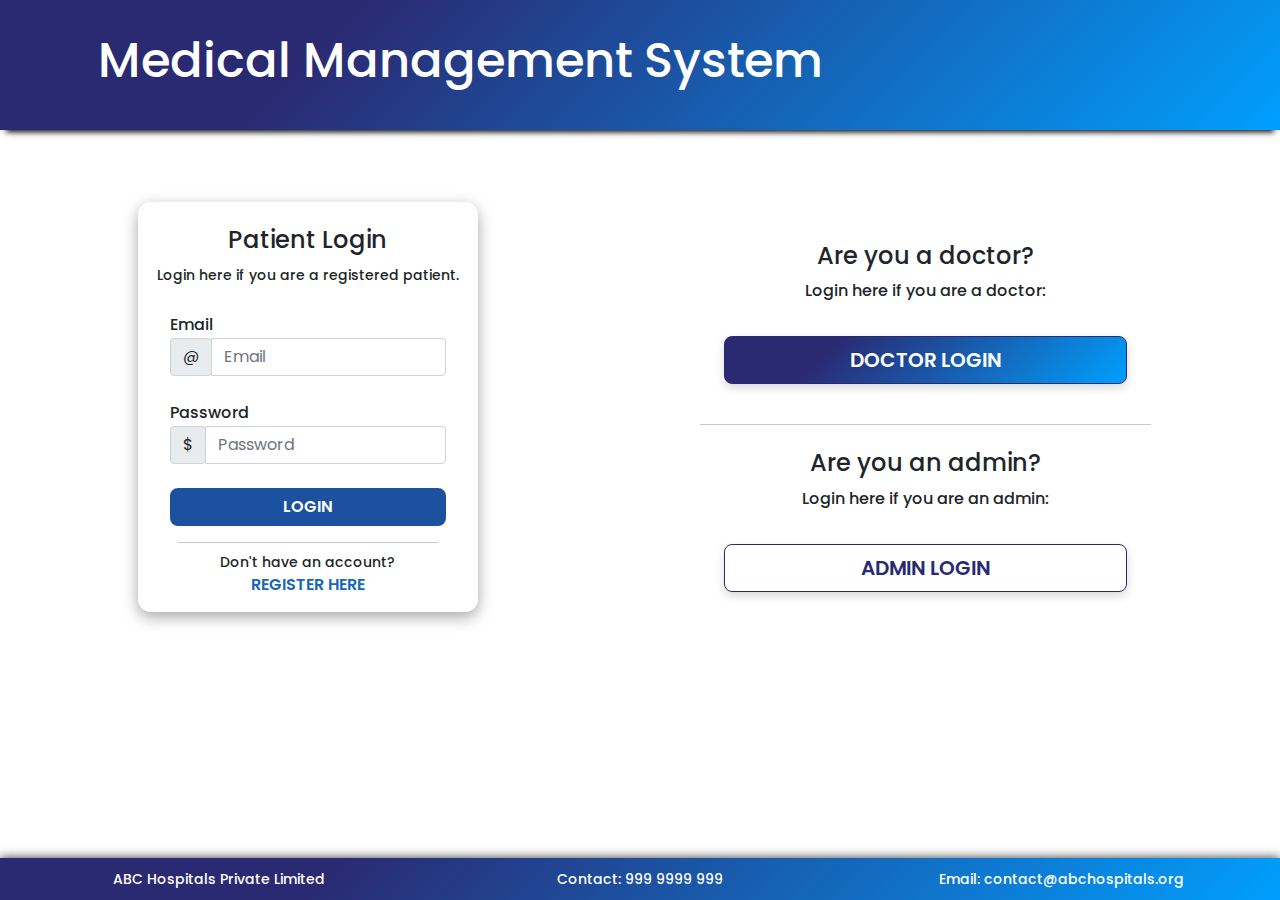
<file: index.html>
<!DOCTYPE html>
<html lang="en">

<head>
    <meta charset="UTF-8">
    <meta http-equiv="X-UA-Compatible" content="IE=edge">
    <meta name="viewport" content="width=device-width, initial-scale=1.0">
    <title>Home</title>
    <link rel="stylesheet" href="css/bootstrap.min.css" />
    <link rel="stylesheet" href="css/index.css" />
</head>

<body>

    <section>
        <div class="banner">
            <div class="container">
                <h1 class="display-5 text-white">Medical Management System</h1>
            </div>
        </div>
    </section>


    <section>
        <div class="container text-center main-content justify-content-md-center">
            <div class="row justify-content-md-center">

                <div class="col col-lg-4 col-md-8 col-sm-10">
                    <!-- Card containing the patient login form -->
                    <div class="card">
                        <div class="card-title mt-4">
                            <h4>Patient Login</h4>
                            <small>Login here if you are a registered patient.</small>
                        </div>
                        <div class="card-content">
                            <!-- Patient login form -->
                            <form action="" method="" autocomplete="off">
                                <div class="input-label text-start">Email</div>
                                <div class="input-group mb-4">
                                    <div class="input-group-prepend">
                                        <span class="input-group-text" id="basic-addon1">@</span>
                                    </div>
                                    <input type="text" class="form-control username" name="email" placeholder="Email"
                                        aria-label="Email" aria-describedby="basic-addon1">
                                </div>
                                <div class="input-label text-start">Password</div>
                                <div class="input-group mb-3">
                                    <div class="input-group-prepend">
                                        <span class="input-group-text username" id="basic-addon1">$</span>
                                    </div>
                                    <input type="password" class="form-control password" name="password"
                                        placeholder="Password" aria-label="Password" aria-describedby="basic-addon">
                                </div>
                                <!-- <div class="error-text">
                                    <small>The username or password entered by you is incorrect. Please try
                                        again!</small>
                                </div> -->
                                <button type="submit" class="btn btn-login w-100 mt-2 mb-2">LOGIN</button>
                            </form>
                            <div class="card-bt">
                                <hr class="m-2">
                                <small>
                                    Don't have an account?
                                </small>
                                <br>
                                <a href="../html/register.html">Register Here</a>
                            </div>
                        </div>
                    </div>

                </div>


                <div class="col-lg-2"></div>


                <div class="col col-lg-5 col-md-8 col-sm-10 mt-4">
                    <!-- Link to doctor login form -->
                    <div class="row m-4 justify-content-md-center">
                        <h4>Are you a doctor?</h4>
                        <p>Login here if you are a doctor:</p>
                        <a href="../html/doctor_login.html" class="btn btn-lg btn-blue mt-3 mb-3">Doctor
                            Login</a>
                    </div>

                    <hr>

                    <!-- Link to doctor login form -->
                    <div class="row m-4 justify-content-md-center">
                        <h4>Are you an admin?</h4>
                        <p>Login here if you are an admin:</p>
                        <a href="../html/admin_login.html" class="btn btn-lg btn-blue btn-blue-l mt-3">Admin Login</a>
                    </div>
                </div>

            </div>
        </div>
    </section>

    <!-- Footer -->
    <div class="container-fluid text-center text-white footer">
        <div class="row p-2">
            <div class="col-md-4 col-lg-4">
                <small>ABC Hospitals Private Limited</small>
            </div>
            <div class="col-md-4 col-lg-4">
                <small>Contact: 999 9999 999</small>
            </div>
            <div class="col-md-4 col-lg-4">
                <small>Email: contact@abchospitals.org</small>
            </div>
        </div>
    </div>

</body>

</html>
</file>
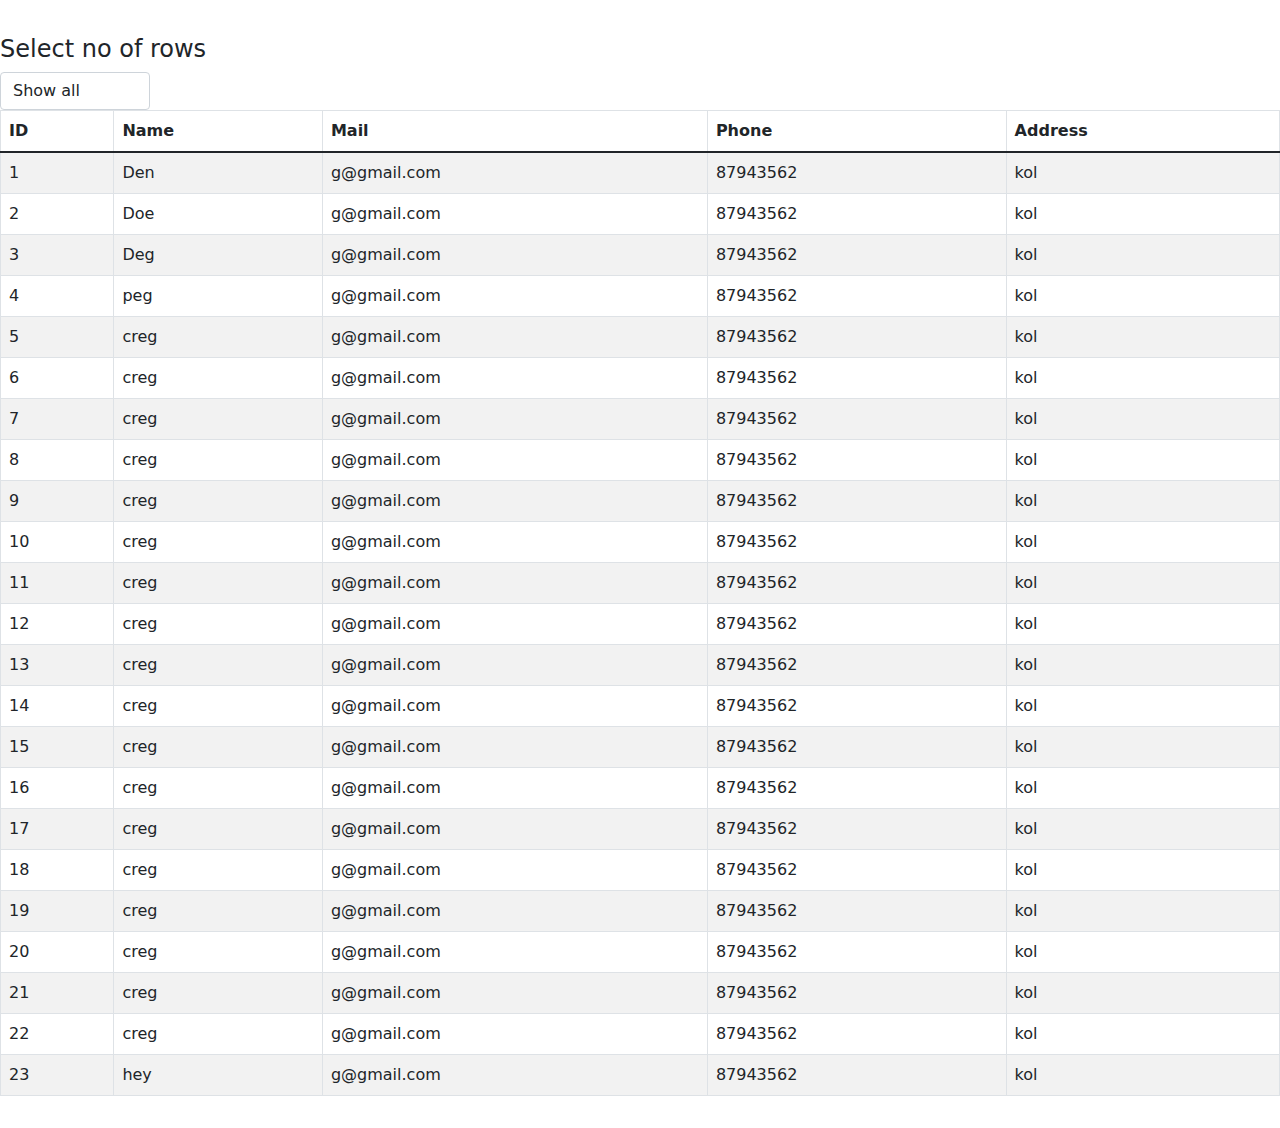
<file: tables2.html>
<!DOCTYPE html>
<head>
    <meta charset="utf-8">
    <meta http-equiv="X-UA-Compatible" content="IE=edge">
    <meta name="viewport" content="width-device-width, initial-scale=1">
    <title>Table pagination</title>
    <link href="css/bootstrap.min.css" rel="stylesheet"/>
</head>
<body>
    <div class="container1" style="margin-top:35px">
        <h4>Select no of rows</h4>
        <div class="form-group">
            <select name="state" id="maxRows" class="form-control" style="width:150px;">
                <option value="5000">Show all</option>
                <option value="5">5</option>
                <option value="10">10</option>
               
            
            </select>


        </div>
    
    <table id="myTable" class="table table-bordered table-striped">
        <thead>
        <tr>
            <th>Name</th>
            <th>Mail</th>
            <th>Phone</th>
            <th>Address</th>

        </tr>
    </thead>
        
            <tbody>
                <tr>
                    <td>Den</td>
                    <td>g@gmail.com</td>
                    <td>87943562</td>
                    <td>kol</td>

                </tr>
                <tr>
                    <td>Doe</td>
                    <td>g@gmail.com</td>
                    <td>87943562</td>
                    <td>kol</td>

                </tr>
                <tr>
                    <td>Deg</td>
                    <td>g@gmail.com</td>
                    <td>87943562</td>
                    <td>kol</td>

                </tr>
                <tr>
                    <td>peg</td>
                    <td>g@gmail.com</td>
                    <td>87943562</td>
                    <td>kol</td>

                </tr>
                <tr><td>creg</td><td>g@gmail.com</td><td>87943562</td><td>kol</td></tr>
                <tr><td>creg</td><td>g@gmail.com</td><td>87943562</td><td>kol</td></tr>
                <tr><td>creg</td><td>g@gmail.com</td><td>87943562</td><td>kol</td></tr>
                <tr><td>creg</td><td>g@gmail.com</td><td>87943562</td><td>kol</td></tr>
                <tr><td>creg</td><td>g@gmail.com</td><td>87943562</td><td>kol</td></tr>
                <tr><td>creg</td><td>g@gmail.com</td><td>87943562</td><td>kol</td></tr>
                <tr><td>creg</td><td>g@gmail.com</td><td>87943562</td><td>kol</td></tr>
                <tr><td>creg</td><td>g@gmail.com</td><td>87943562</td><td>kol</td></tr>
                <tr><td>creg</td><td>g@gmail.com</td><td>87943562</td><td>kol</td></tr>
                <tr><td>creg</td><td>g@gmail.com</td><td>87943562</td><td>kol</td></tr>
                <tr><td>creg</td><td>g@gmail.com</td><td>87943562</td><td>kol</td></tr>
                <tr><td>creg</td><td>g@gmail.com</td><td>87943562</td><td>kol</td></tr>
                <tr><td>creg</td><td>g@gmail.com</td><td>87943562</td><td>kol</td></tr>
                <tr><td>creg</td><td>g@gmail.com</td><td>87943562</td><td>kol</td></tr>
                <tr><td>creg</td><td>g@gmail.com</td><td>87943562</td><td>kol</td></tr>
                <tr><td>creg</td><td>g@gmail.com</td><td>87943562</td><td>kol</td></tr>
                <tr><td>creg</td><td>g@gmail.com</td><td>87943562</td><td>kol</td></tr>
                <tr><td>creg</td><td>g@gmail.com</td><td>87943562</td><td>kol</td></tr>
                <tr><td>hey</td><td>g@gmail.com</td><td>87943562</td><td>kol</td></tr>

            </tbody>

        
    </table>
    <div class="pagination-container">
        <nav>
            <ul class="pagination"></ul>

        </nav>

    </div>
    
    </div>

    <script
    src="https://code.jquery.com/jquery-3.6.0.min.js"
    integrity="sha256-/xUj+3OJU5yExlq6GSYGSHk7tPXikynS7ogEvDej/m4="
    crossorigin="anonymous"></script>
    <script src="css/bootstrap.min.js"></script>
    <script>
        var table='#myTable'
        $('#maxRows').on('change',function(){
            $('.pagination').html('')
            var trnum = 0
            var maxRows=parseInt($(this).val())
            var totalRows=$(table+' tbody tr').length
            $(table+' tr:gt(0)').each(function(){
                trnum++
                if(trnum > maxRows){
                    $(this).hide()
                }
                if(trnum <= maxRows){
                    $(this).show()
                }

            })
            if(totalRows>maxRows){
                var pagenum=Math.ceil(totalRows/maxRows)
                for(var i=1;i<=pagenum;){
                    $('.pagination').append('<li class="page-item" data-page="'+i+'">\<span class="page-link">'+ i++ +'<span class="sr-only"></span></span>\</li>').show()

                }
            }
            $('.pagination li:first-child').addClass('active')
            $('.pagination li').on('click',function(){
                var pageNum=$(this).attr('data-page')
                var trIndex=0;
                $('.pagination li').removeClass('active')
                $(this).addClass('active')
                $(table+' tr:gt(0)').each(function(){
                    trIndex++
                    if(trIndex>(maxRows*pageNum) || trIndex <=((maxRows*pageNum)-maxRows)){
                        $(this).hide()
                    } else{
                        $(this).show()
                    }
                })
            })

        })
        $(function(){
            $('table tr:eq(0)').prepend('<th>ID</th>')
            var id=0;
            $('table tr:gt(0)').each(function(){
                id++
                $(this).prepend('<td>'+id+'</td>')
            })
        })

    </script>

</body>


</html>
</file>
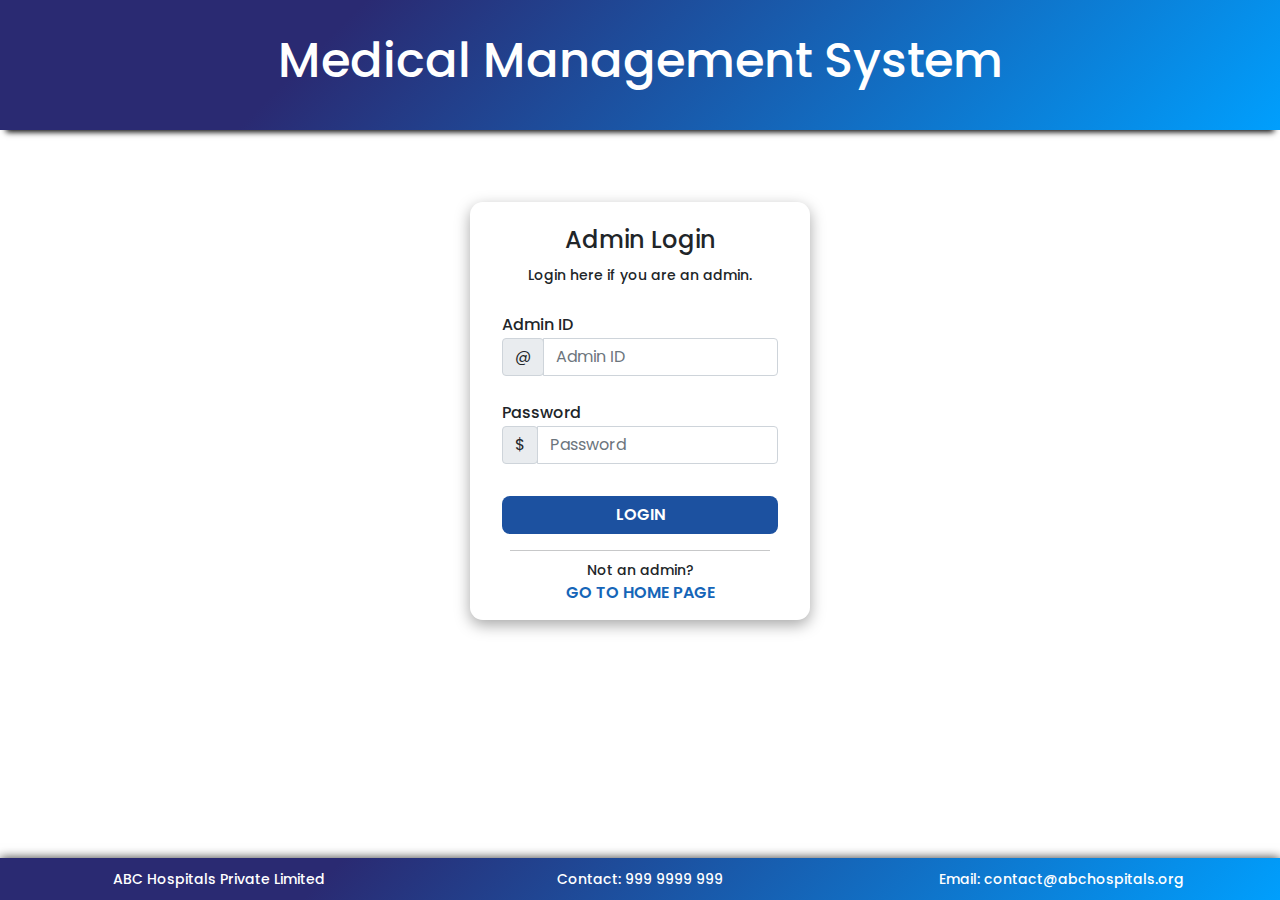
<file: html/admin_login.html>
<!DOCTYPE html>
<html lang="en">

<head>
    <meta charset="UTF-8">
    <meta http-equiv="X-UA-Compatible" content="IE=edge">
    <meta name="viewport" content="width=device-width, initial-scale=1.0">
    <title>Home</title>
    <link rel="stylesheet" href="../css/bootstrap.min.css" />
    <link rel="stylesheet" href="../css/index.css" />
</head>

<body>

    <section>
        <div class="banner">
            <div class="container">
                <h1 class="display-5 text-white text-center">Medical Management System</h1>
            </div>
        </div>
    </section>


    <section>
        <div class="container text-center main-content justify-content-md-center mb-5">
            <div class="row justify-content-md-center">

                <div class="col col-lg-4 col-md-8 col-sm-10">

                    <div class="card mb-4">
                        <div class="card-title mt-4">
                            <h4>Admin Login</h4>
                            <small>Login here if you are an admin.</small>
                        </div>
                        <div class="card-content">
                            <!-- Login form for doctor -->
                            <form action="" method="" autocomplete="off">
                                <div class="input-label text-start">Admin ID</div>
                                <div class="input-group mb-4">
                                    <div class="input-group-prepend">
                                        <span class="input-group-text" id="basic-addon1">@</span>
                                    </div>
                                    <input type="text" class="form-control username" name="email" placeholder="Admin ID"
                                        aria-label="Admin ID" aria-describedby="basic-addon1">
                                </div>
                                <div class="input-label text-start">Password</div>
                                <div class="input-group mb-4">
                                    <div class="input-group-prepend">
                                        <span class="input-group-text username" id="basic-addon1">$</span>
                                    </div>
                                    <input type="password" class="form-control password" name="password"
                                        placeholder="Password" aria-label="Password" aria-describedby="basic-addon">
                                </div>
                                <!-- <div class="error-text">
                                    <small>The username or password entered by you is incorrect. Please try
                                        again!</small>
                                </div> -->
                                <button type="submit" class="btn btn-login w-100 mt-2 mb-2">LOGIN</button>
                            </form>
                            <div class="card-bt">
                                <hr class="m-2">
                                <small>
                                    Not an admin?
                                </small>
                                <br>
                                <a href="../index.html">Go to home page</a>
                            </div>
                        </div>
                    </div>

                </div>

            </div>
        </div>
    </section>

    <div class="container-fluid text-center text-white footer">
        <div class="row p-2">
            <div class="col-md-4 col-lg-4">
                <small>ABC Hospitals Private Limited</small>
            </div>
            <div class="col-md-4 col-lg-4">
                <small>Contact: 999 9999 999</small>
            </div>
            <div class="col-md-4 col-lg-4">
                <small>Email: contact@abchospitals.org</small>
            </div>
        </div>
    </div>

</body>

</html>
</file>
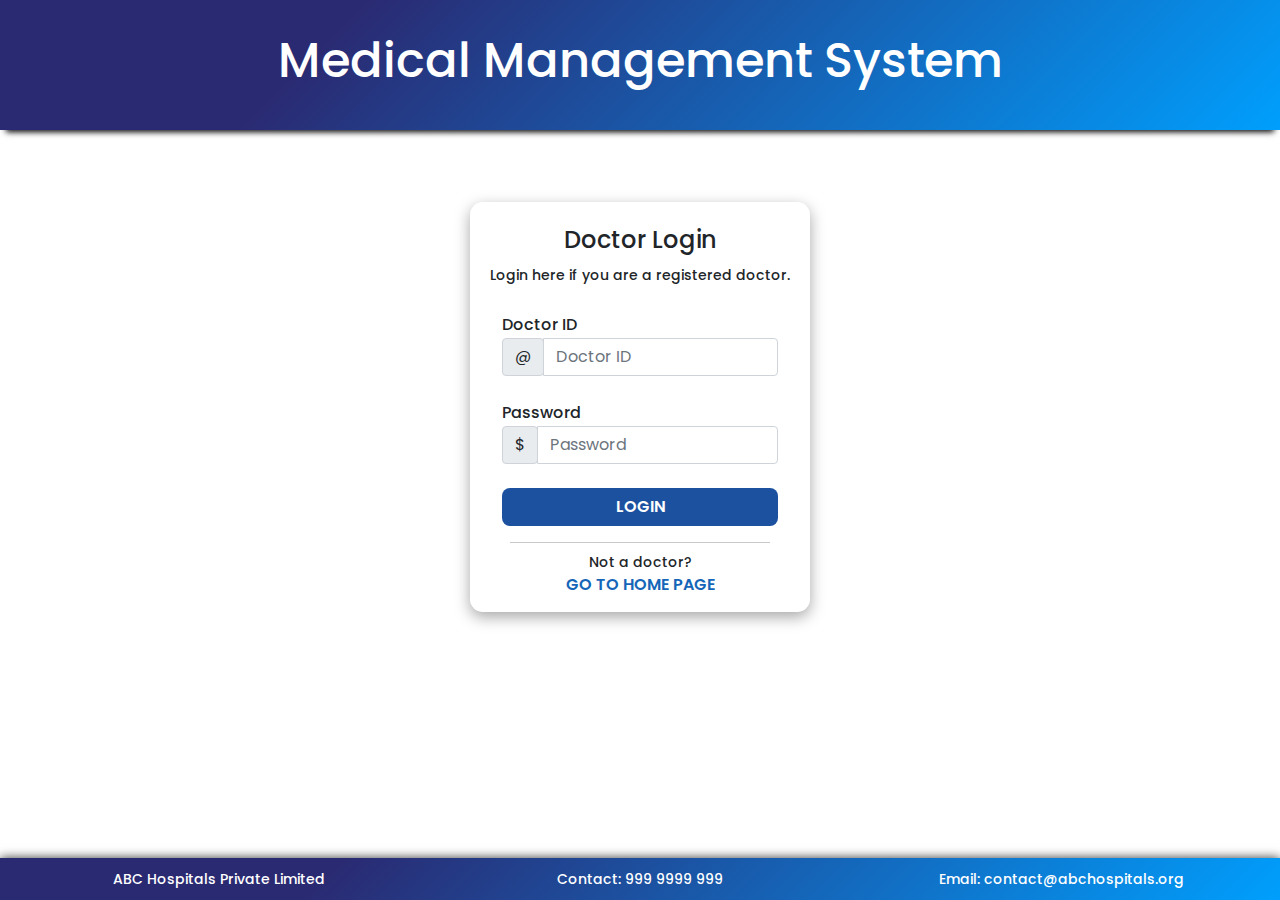
<file: html/doctor_login.html>
<!DOCTYPE html>
<html lang="en">

<head>
    <meta charset="UTF-8">
    <meta http-equiv="X-UA-Compatible" content="IE=edge">
    <meta name="viewport" content="width=device-width, initial-scale=1.0">
    <title>Home</title>
    <link rel="stylesheet" href="../css/bootstrap.min.css" />
    <link rel="stylesheet" href="../css/index.css" />
</head>

<body>

    <section>
        <div class="banner">
            <div class="container">
                <h1 class="display-5 text-white text-center">Medical Management System</h1>
            </div>
        </div>
    </section>


    <section>
        <div class="container text-center main-content justify-content-md-center mb-5">
            <div class="row justify-content-md-center">

                <div class="col col-lg-4 col-md-8 col-sm-10">

                    <div class="card mb-4">
                        <div class="card-title mt-4">
                            <h4>Doctor Login</h4>
                            <small>Login here if you are a registered doctor.</small>
                        </div>
                        <div class="card-content">
                            <!-- Login form for doctor -->
                            <form action="" method="" autocomplete="off">
                                <div class="input-label text-start">Doctor ID</div>
                                <div class="input-group mb-4">
                                    <div class="input-group-prepend">
                                        <span class="input-group-text" id="basic-addon1">@</span>
                                    </div>
                                    <input type="text" class="form-control username" name="doctorID"
                                        placeholder="Doctor ID" aria-label="Doctor ID" aria-describedby="basic-addon1">
                                </div>
                                <div class="input-label text-start">Password</div>
                                <div class="input-group mb-3">
                                    <div class="input-group-prepend">
                                        <span class="input-group-text username" id="basic-addon1">$</span>
                                    </div>
                                    <input type="password" class="form-control password" name="password"
                                        placeholder="Password" aria-label="Password" aria-describedby="basic-addon">
                                </div>
                                <!-- <div class="error-text">
                                    <small>The username or password entered by you is incorrect. Please try
                                        again!</small>
                                </div> -->
                                <button type="submit" class="btn btn-login w-100 mt-2 mb-2">LOGIN</button>
                            </form>
                            <div class="card-bt">
                                <hr class="m-2">
                                <small>
                                    Not a doctor?
                                </small>
                                <br>
                                <a href="../index.html">Go to home page</a>
                            </div>
                        </div>
                    </div>

                </div>

            </div>
        </div>
    </section>

    <!-- Footer -->
    <div class="container-fluid text-center text-white footer">
        <div class="row p-2">
            <div class="col-md-4 col-lg-4">
                <small>ABC Hospitals Private Limited</small>
            </div>
            <div class="col-md-4 col-lg-4">
                <small>Contact: 999 9999 999</small>
            </div>
            <div class="col-md-4 col-lg-4">
                <small>Email: contact@abchospitals.org</small>
            </div>
        </div>
    </div>

</body>

</html>
</file>
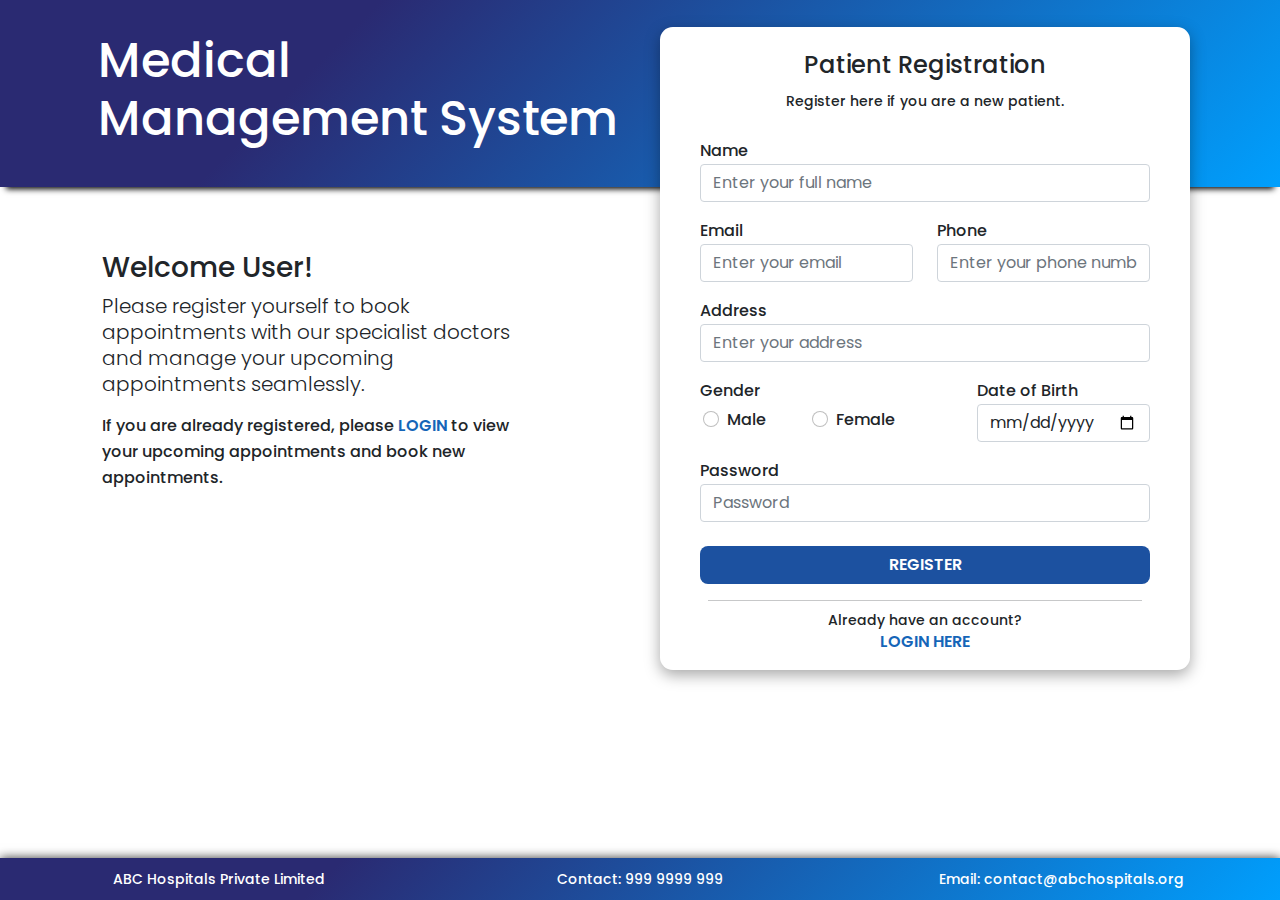
<file: html/register.html>
<!DOCTYPE html>
<html lang="en">

<head>
    <meta charset="UTF-8">
    <meta http-equiv="X-UA-Compatible" content="IE=edge">
    <meta name="viewport" content="width=device-width, initial-scale=1.0">
    <title>Register</title>
    <link rel="stylesheet" href="../css/bootstrap.min.css" />
    <link rel="stylesheet" href="../css/register.css" />
</head>

<body>

    <section>
        <div class="banner">
            <div class="container">
                <div class="col col-lg-6">
                    <h1 class="display-5 text-white">Medical Management System</h1>
                </div>
                <div clas="col col-lg-6"></div>
            </div>
        </div>
    </section>


    <section>
        <div class="container text-center main-content justify-content-md-center">
            <div class="row justify-content-md-center">

                <div class="col col-lg-5 col-md-8 col-sm-10 intro-text">

                    <h3>Welcome User!</h3>
                    <p class="lead">Please register yourself to book appointments with our specialist doctors and manage
                        your
                        upcoming
                        appointments seamlessly.
                    </p>

                    <p>If you are already registered, please <a href="../index.html">login</a> to view your upcoming
                        appointments and book new appointments.</p>

                </div>

                <div class="col-lg-1"></div>


                <div class="col col-lg-6 col-md-8 col-sm-10">

                    <div class="card">
                        <div class="card-title mt-4">
                            <h4>Patient Registration</h4>
                            <small>Register here if you are a new patient.</small>
                        </div>
                        <div class="card-content">
                            <!-- Registration form for patient -->
                            <form action="" method="" autocomplete="off">
                                <div class="row form-row">
                                    <div class="form-group col">
                                        <label for="fname">Name</label>
                                        <input type="text" class="form-control" id="fname"
                                            placeholder="Enter your full name" required>
                                    </div>
                                </div>

                                <div class="row form-row">
                                    <div class="form-group col-md-6">
                                        <label for="email">Email</label>
                                        <input type="email" class="form-control" id="email"
                                            placeholder="Enter your email" required>
                                    </div>
                                    <div class="form-group col-md-6">
                                        <label for="phone">Phone</label>
                                        <input type="tel" class="form-control" id="phone"
                                            placeholder="Enter your phone number" required>
                                    </div>
                                </div>

                                <div class="form-group">
                                    <label for="address">Address</label>
                                    <input type="textarea" class="form-control" id="address"
                                        placeholder="Enter your address" required>
                                </div>

                                <div class="row form-row">
                                    <div class="form-group col-md-7">
                                        <label for="gender">Gender</label>
                                        <div class="row radio-group">
                                            <div class="form-check col-5">
                                                <input class="form-check-input" type="radio" name="gender" id="male"
                                                    value="male" required>
                                                <label class="form-check-label" for="male">
                                                    Male
                                                </label>
                                            </div>
                                            <div class="form-check col-5">
                                                <input class="form-check-input" type="radio" name="gender" id="female"
                                                    value="female" required>
                                                <label class="form-check-label" for="female">
                                                    Female
                                                </label>
                                            </div>
                                        </div>
                                    </div>
                                    <div class="form-group col-md-5">
                                        <label for="dob">Date of Birth</label>
                                        <input type="date" class="form-control" id="dob"
                                            placeholder="Enter your date of birth" required>
                                    </div>
                                </div>

                                <div class="form-group">
                                    <label for="password">Password</label>
                                    <input type="password" class="form-control" id="password" placeholder="Password"
                                        required>
                                </div>
                                <button type="submit" class="btn btn-login w-100 mt-2 mb-2">REGISTER</button>
                            </form>
                            <div class="card-bt">
                                <hr class="m-2">
                                <small>
                                    Already have an account?
                                </small>
                                <br>
                                <a href="../index.html">Login Here</a>
                            </div>
                        </div>
                    </div>

                </div>
            </div>
        </div>
    </section>

    <!-- Footer -->
    <div class="container-fluid text-center text-white footer mt-2">
        <div class="row p-2">
            <div class="col-md-4 col-lg-4">
                <small>ABC Hospitals Private Limited</small>
            </div>
            <div class="col-md-4 col-lg-4">
                <small>Contact: 999 9999 999</small>
            </div>
            <div class="col-md-4 col-lg-4">
                <small>Email: contact@abchospitals.org</small>
            </div>
        </div>
    </div>

</body>

</html>
</file>
<file: css/index.css>
@import url("https://fonts.googleapis.com/css?family=Rubik:400,600,700|Poppins:400,600,700");


html {
    overflow-x: hidden !important;
    width: 100%;
    position: relative;
    -webkit-font-smoothing: antialiased;
    text-rendering: optimizeLegibility;
    height:100vh;
}

body {
    font-size: 16px;
    font-weight: 500;
    line-height: 26px;
    font-family: "Poppins", Arial, Helvetica, sans-serif;
    position: relative;
    height:100vh;
    position:relative;
}

.banner {
    background: linear-gradient(315deg, #009ffd 0%, #2a2a72 74%);
    padding: 2rem 0;
    box-shadow: 0 8px 6px -6px black;
    font-weight: 700;
}

.display-5 {
    font-weight: 500;
    margin-left: 1rem;
    margin-right: 1rem;
}

.main-content {
    margin-top: 4rem;
    margin-bottom: 2rem;
}

.card {
    display: flex;
    flex-direction: column;
    word-wrap: break-word;
    background-clip: border-box;
    border: 0 solid rgba(0,0,0,.125);
    border-radius: 0.8rem;
    transition: 0.5s;
    box-shadow: rgba(0, 0, 0, 0.35) 0px 5px 15px;    
    margin: 0.5rem;
}


.card-content {
    padding: 2rem;
    padding-top: 1rem;
}

form {
    outline: none;
    border: none;
    padding: 0;
    margin: 0;
}

.footer {
    position: absolute;
    width:100%;
    background-color: #009ffd;
    background-image: linear-gradient(315deg, #009ffd 0%, #2a2a72 74%);
    box-shadow: 0px 0 10px rgba(0, 0, 0, 0.8); 
}

@media only screen and (min-width: 992px) {
    .footer{
        bottom: 0;
    }
}


.btn-blue {
    background-image: linear-gradient(315deg, #009ffd 0%, #2a2a72 74%);
    color: #fff;
    border-color: #2a2a72;
    border-width: 0.1rem;
    border-radius: 0.5rem;
    box-shadow: rgba(0, 0, 0, 0.15) 0px 4px 10px;    
    font-weight: 600;
    transition: 0.4s;
}

.btn-blue:hover {
    background-color: #fff;
    background-image: none;
    color: #2a2a72;
    transition: 0.4s;
    transform: scale(1.01);
}

.btn-blue-l {
    background-color: #fff;
    background-image: none;
    color: #2a2a72;
}

.btn-blue-l:hover {
    background-image: linear-gradient(315deg, #009ffd 0%, #2a2a72 74%);
    color: #fff;
}

.btn-login {
    background-color: #1C51A0;
    color: #fff;
    border-radius: 0.5rem;
    font-weight: 600;
    transition: 0.2s;
}

.btn-login:hover {
    background-color: #1565B8;
    color: #fff;
    transition: 0.2s;
}

a{
    color: #1565B8;
    text-decoration: none;
    text-transform: uppercase;
    font-weight:600;
}

.card-bt {
    margin-bottom: -1rem;
    line-height: 1.4rem;
}


.error-text {
    background-color: #f44949;
    color: #fff;
    padding: 0.4rem;
    border-radius: 0.4rem;
    line-height: 1rem;
    font-weight: 600;
    font-size: 0.9rem;
    margin-bottom: 0.4rem;
    box-shadow: rgba(60, 64, 67, 0.3) 0px 1px 2px 0px, rgba(60, 64, 67, 0.15) 0px 2px 6px 2px;
    animation: horizontal-shaking 0.5s 0.1s 2;
    opacity: 0.95;
}

@keyframes horizontal-shaking {
    0% { transform: translateX(0) }
    25% { transform: translateX(5px) }
    50% { transform: translateX(-5px) }
    75% { transform: translateX(5px) }
    100% { transform: translateX(0) }
   }
</file>
<file: css/register.css>
@import "index.css";

.intro-text {
    text-align: left;
    padding-left: 2rem;
    padding-right: 2rem;
    margin-bottom: 15rem;
}

.form-group {
    text-align: left;
    margin-bottom: 1rem;
}

.card {
    margin-top: -14rem;
    padding: 0 0.5rem;
}

.radio-group {
    margin-left: 0.2rem;
    margin-top: 0.2rem;
}
</file>
